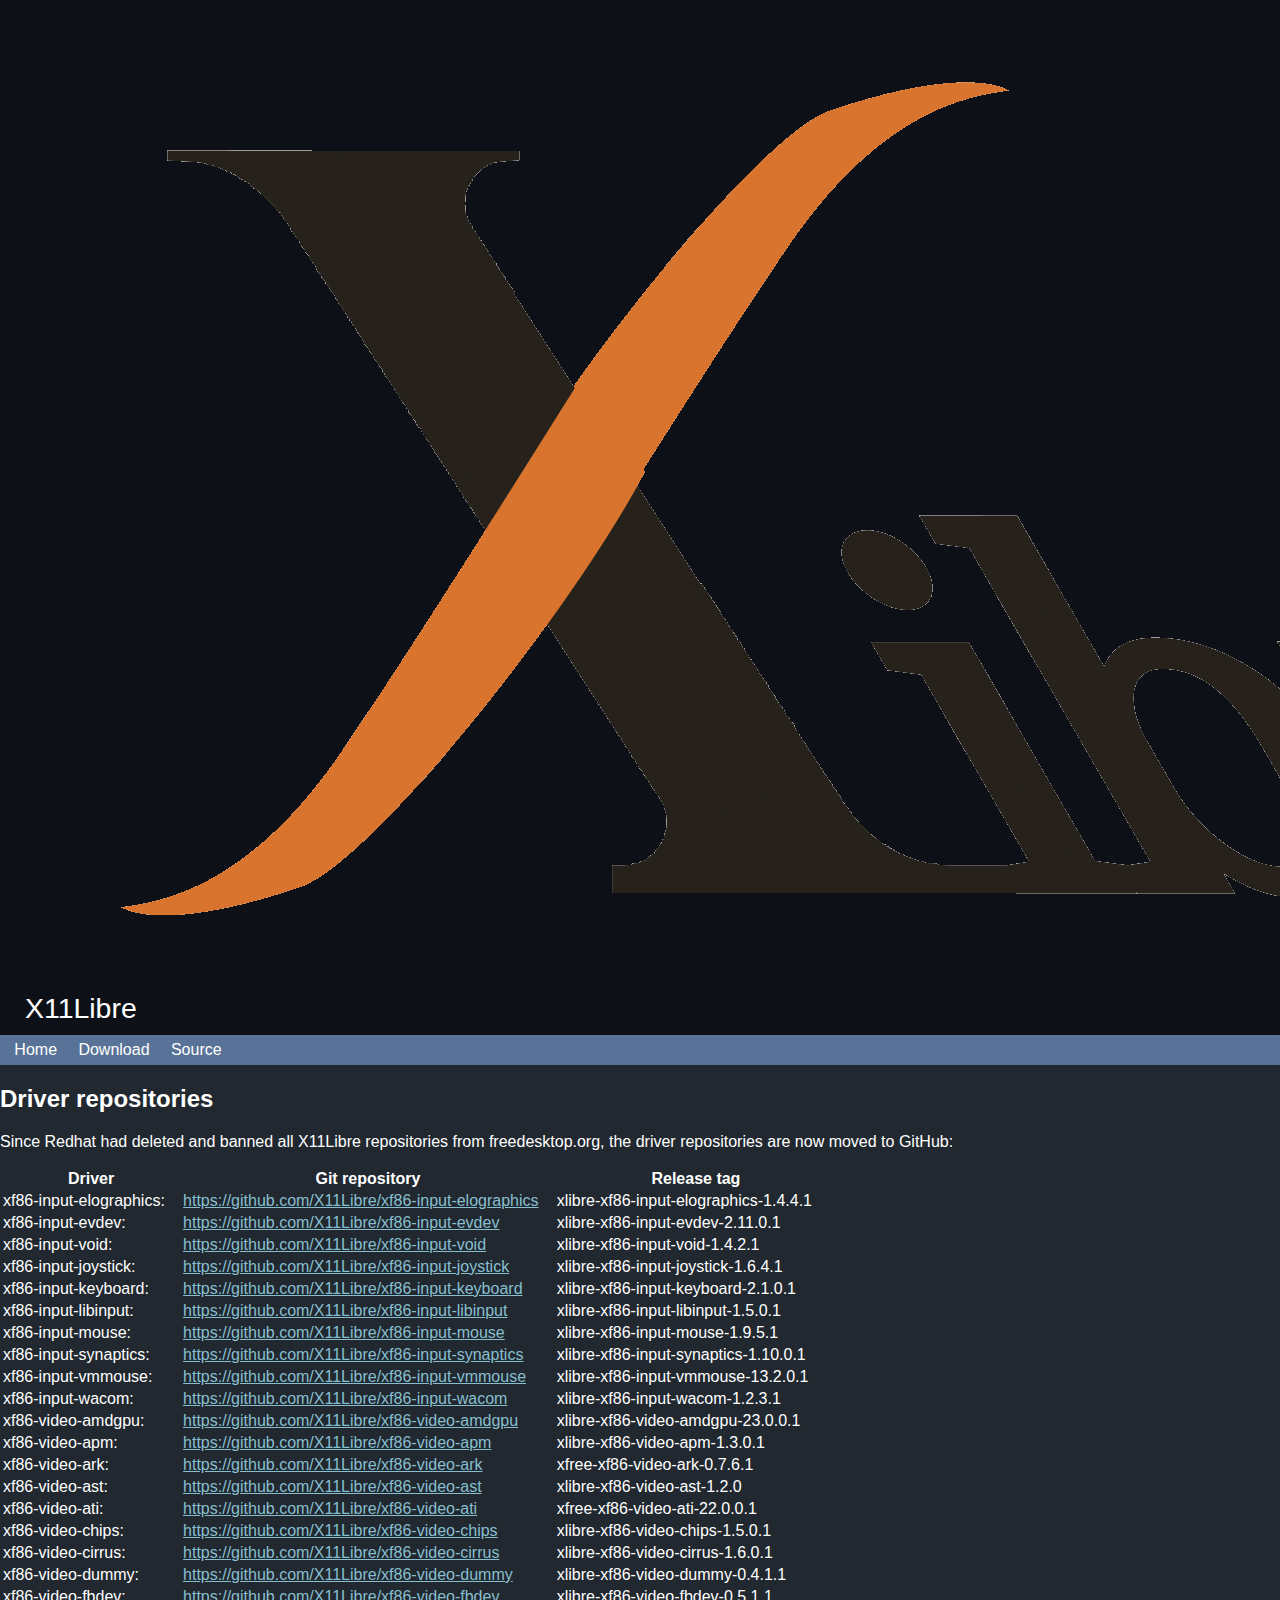
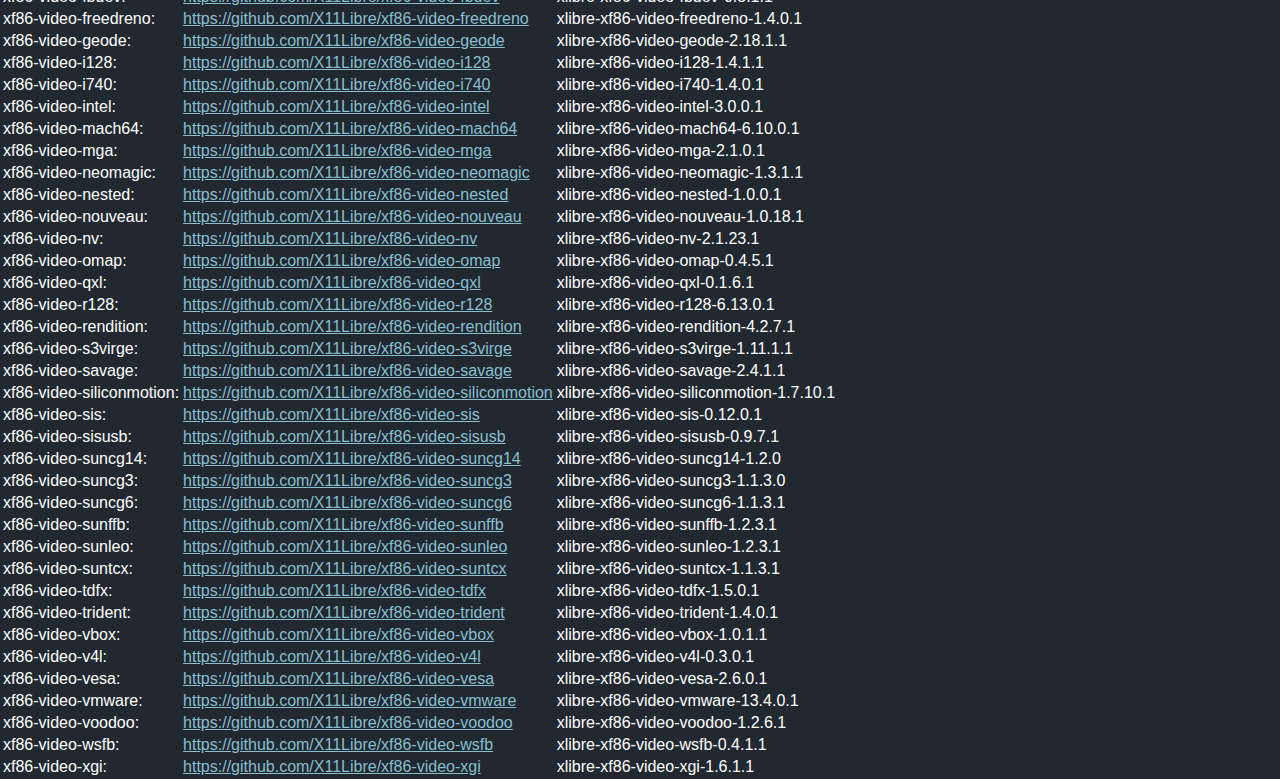
<file: drivers.html>
<!DOCTYPE html>
<html>
   <head>
      <meta charset="utf8">
      <link rel="stylesheet" type="text/css" href="style/style.css">
   </head>

   <body>
      <div id="header">
         <a href="//chocodeerzynx.github.io/XLibreSite">
            <img src="xlibre-long-trans.png" alt="placeholder-logo"/>
         </a>
         <a id="headerLink" href="//chocodeerzynx.github.io/XLibreSite">X11Libre</a>
      </div>
      <div id="menu">
         <a href="index.html">Home</a>
         <span class="right">
            <a href="downloads.html">Download</a>
            <a href="//github.com/X11Libre/xserver">Source</a>
         </span>
      </div>
      <div id="main-content">
         <h2>Driver repositories</h2>
         <p>Since Redhat had deleted and banned all X11Libre repositories from freedesktop.org,
            the driver repositories are now moved to GitHub:</p>
         <table>
            <tr><th>Driver </th><th>Git repository </th><th>Release tag </th></tr>
            <tr><td>xf86-input-elographics:   </td><td><a href="https://github.com/X11Libre/xf86-input-elographics">https://github.com/X11Libre/xf86-input-elographics</a>    </td><td>xlibre-xf86-input-elographics-1.4.4.1    </td></tr>
            <tr><td>xf86-input-evdev:         </td><td><a href="https://github.com/X11Libre/xf86-input-evdev">https://github.com/X11Libre/xf86-input-evdev</a>          </td><td>xlibre-xf86-input-evdev-2.11.0.1         </td></tr>
            <tr><td>xf86-input-void:          </td><td><a href="https://github.com/X11Libre/xf86-input-void">https://github.com/X11Libre/xf86-input-void</a>           </td><td>xlibre-xf86-input-void-1.4.2.1           </td></tr>
            <tr><td>xf86-input-joystick:      </td><td><a href="https://github.com/X11Libre/xf86-input-joystick">https://github.com/X11Libre/xf86-input-joystick</a>       </td><td>xlibre-xf86-input-joystick-1.6.4.1       </td></tr>
            <tr><td>xf86-input-keyboard:      </td><td><a href="https://github.com/X11Libre/xf86-input-keyboard">https://github.com/X11Libre/xf86-input-keyboard</a>       </td><td>xlibre-xf86-input-keyboard-2.1.0.1       </td></tr>
            <tr><td>xf86-input-libinput:      </td><td><a href="https://github.com/X11Libre/xf86-input-libinput">https://github.com/X11Libre/xf86-input-libinput</a>       </td><td>xlibre-xf86-input-libinput-1.5.0.1       </td></tr>
            <tr><td>xf86-input-mouse:         </td><td><a href="https://github.com/X11Libre/xf86-input-mouse">https://github.com/X11Libre/xf86-input-mouse</a>          </td><td>xlibre-xf86-input-mouse-1.9.5.1          </td></tr>
            <tr><td>xf86-input-synaptics:     </td><td><a href="https://github.com/X11Libre/xf86-input-synaptics">https://github.com/X11Libre/xf86-input-synaptics</a>      </td><td>xlibre-xf86-input-synaptics-1.10.0.1     </td></tr>
            <tr><td>xf86-input-vmmouse:       </td><td><a href="https://github.com/X11Libre/xf86-input-vmmouse">https://github.com/X11Libre/xf86-input-vmmouse</a>        </td><td>xlibre-xf86-input-vmmouse-13.2.0.1       </td></tr>
            <tr><td>xf86-input-wacom:         </td><td><a href="https://github.com/X11Libre/xf86-input-wacom">https://github.com/X11Libre/xf86-input-wacom</a>          </td><td>xlibre-xf86-input-wacom-1.2.3.1          </td></tr>
            <tr><td>xf86-video-amdgpu:        </td><td><a href="https://github.com/X11Libre/xf86-video-amdgpu">https://github.com/X11Libre/xf86-video-amdgpu</a>         </td><td>xlibre-xf86-video-amdgpu-23.0.0.1        </td></tr>
            <tr><td>xf86-video-apm:           </td><td><a href="https://github.com/X11Libre/xf86-video-apm">https://github.com/X11Libre/xf86-video-apm</a>            </td><td>xlibre-xf86-video-apm-1.3.0.1            </td></tr>
            <tr><td>xf86-video-ark:           </td><td><a href="https://github.com/X11Libre/xf86-video-ark">https://github.com/X11Libre/xf86-video-ark</a>            </td><td>xfree-xf86-video-ark-0.7.6.1             </td></tr>
            <tr><td>xf86-video-ast:           </td><td><a href="https://github.com/X11Libre/xf86-video-ast">https://github.com/X11Libre/xf86-video-ast</a>            </td><td>xlibre-xf86-video-ast-1.2.0              </td></tr>
            <tr><td>xf86-video-ati:           </td><td><a href="https://github.com/X11Libre/xf86-video-ati">https://github.com/X11Libre/xf86-video-ati</a>            </td><td>xfree-xf86-video-ati-22.0.0.1            </td></tr>
            <tr><td>xf86-video-chips:         </td><td><a href="https://github.com/X11Libre/xf86-video-chips">https://github.com/X11Libre/xf86-video-chips</a>          </td><td>xlibre-xf86-video-chips-1.5.0.1          </td></tr>
            <tr><td>xf86-video-cirrus:        </td><td><a href="https://github.com/X11Libre/xf86-video-cirrus">https://github.com/X11Libre/xf86-video-cirrus</a>         </td><td>xlibre-xf86-video-cirrus-1.6.0.1         </td></tr>
            <tr><td>xf86-video-dummy:         </td><td><a href="https://github.com/X11Libre/xf86-video-dummy">https://github.com/X11Libre/xf86-video-dummy</a>          </td><td>xlibre-xf86-video-dummy-0.4.1.1          </td></tr>
            <tr><td>xf86-video-fbdev:         </td><td><a href="https://github.com/X11Libre/xf86-video-fbdev">https://github.com/X11Libre/xf86-video-fbdev</a>          </td><td>xlibre-xf86-video-fbdev-0.5.1.1          </td></tr>
            <tr><td>xf86-video-freedreno:     </td><td><a href="https://github.com/X11Libre/xf86-video-freedreno">https://github.com/X11Libre/xf86-video-freedreno</a>      </td><td>xlibre-xf86-video-freedreno-1.4.0.1      </td></tr>
            <tr><td>xf86-video-geode:         </td><td><a href="https://github.com/X11Libre/xf86-video-geode">https://github.com/X11Libre/xf86-video-geode</a>          </td><td>xlibre-xf86-video-geode-2.18.1.1         </td></tr>
            <tr><td>xf86-video-i128:          </td><td><a href="https://github.com/X11Libre/xf86-video-i128">https://github.com/X11Libre/xf86-video-i128</a>           </td><td>xlibre-xf86-video-i128-1.4.1.1           </td></tr>
            <tr><td>xf86-video-i740:          </td><td><a href="https://github.com/X11Libre/xf86-video-i740">https://github.com/X11Libre/xf86-video-i740</a>           </td><td>xlibre-xf86-video-i740-1.4.0.1           </td></tr>
            <tr><td>xf86-video-intel:         </td><td><a href="https://github.com/X11Libre/xf86-video-intel">https://github.com/X11Libre/xf86-video-intel</a>          </td><td>xlibre-xf86-video-intel-3.0.0.1          </td></tr>
            <tr><td>xf86-video-mach64:        </td><td><a href="https://github.com/X11Libre/xf86-video-mach64">https://github.com/X11Libre/xf86-video-mach64</a>         </td><td>xlibre-xf86-video-mach64-6.10.0.1        </td></tr>
            <tr><td>xf86-video-mga:           </td><td><a href="https://github.com/X11Libre/xf86-video-mga">https://github.com/X11Libre/xf86-video-mga</a>            </td><td>xlibre-xf86-video-mga-2.1.0.1            </td></tr>
            <tr><td>xf86-video-neomagic:      </td><td><a href="https://github.com/X11Libre/xf86-video-neomagic">https://github.com/X11Libre/xf86-video-neomagic</a>       </td><td>xlibre-xf86-video-neomagic-1.3.1.1       </td></tr>
            <tr><td>xf86-video-nested:        </td><td><a href="https://github.com/X11Libre/xf86-video-nested">https://github.com/X11Libre/xf86-video-nested</a>         </td><td>xlibre-xf86-video-nested-1.0.0.1         </td></tr>
            <tr><td>xf86-video-nouveau:       </td><td><a href="https://github.com/X11Libre/xf86-video-nouveau">https://github.com/X11Libre/xf86-video-nouveau</a>        </td><td>xlibre-xf86-video-nouveau-1.0.18.1       </td></tr>
            <tr><td>xf86-video-nv:            </td><td><a href="https://github.com/X11Libre/xf86-video-nv">https://github.com/X11Libre/xf86-video-nv</a>             </td><td>xlibre-xf86-video-nv-2.1.23.1            </td></tr>
            <tr><td>xf86-video-omap:          </td><td><a href="https://github.com/X11Libre/xf86-video-omap">https://github.com/X11Libre/xf86-video-omap</a>           </td><td>xlibre-xf86-video-omap-0.4.5.1           </td></tr>
            <tr><td>xf86-video-qxl:           </td><td><a href="https://github.com/X11Libre/xf86-video-qxl">https://github.com/X11Libre/xf86-video-qxl</a>            </td><td>xlibre-xf86-video-qxl-0.1.6.1            </td></tr>
            <tr><td>xf86-video-r128:          </td><td><a href="https://github.com/X11Libre/xf86-video-r128">https://github.com/X11Libre/xf86-video-r128</a>           </td><td>xlibre-xf86-video-r128-6.13.0.1          </td></tr>
            <tr><td>xf86-video-rendition:     </td><td><a href="https://github.com/X11Libre/xf86-video-rendition">https://github.com/X11Libre/xf86-video-rendition</a>      </td><td>xlibre-xf86-video-rendition-4.2.7.1      </td></tr>
            <tr><td>xf86-video-s3virge:       </td><td><a href="https://github.com/X11Libre/xf86-video-s3virge">https://github.com/X11Libre/xf86-video-s3virge</a>        </td><td>xlibre-xf86-video-s3virge-1.11.1.1       </td></tr>
            <tr><td>xf86-video-savage:        </td><td><a href="https://github.com/X11Libre/xf86-video-savage">https://github.com/X11Libre/xf86-video-savage</a>         </td><td>xlibre-xf86-video-savage-2.4.1.1         </td></tr>
            <tr><td>xf86-video-siliconmotion: </td><td><a href="https://github.com/X11Libre/xf86-video-siliconmotion">https://github.com/X11Libre/xf86-video-siliconmotion</a>  </td><td>xlibre-xf86-video-siliconmotion-1.7.10.1 </td></tr>
            <tr><td>xf86-video-sis:           </td><td><a href="https://github.com/X11Libre/xf86-video-sis">https://github.com/X11Libre/xf86-video-sis</a>            </td><td>xlibre-xf86-video-sis-0.12.0.1           </td></tr>
            <tr><td>xf86-video-sisusb:        </td><td><a href="https://github.com/X11Libre/xf86-video-sisusb">https://github.com/X11Libre/xf86-video-sisusb</a>         </td><td>xlibre-xf86-video-sisusb-0.9.7.1         </td></tr>
            <tr><td>xf86-video-suncg14:       </td><td><a href="https://github.com/X11Libre/xf86-video-suncg14">https://github.com/X11Libre/xf86-video-suncg14</a>        </td><td>xlibre-xf86-video-suncg14-1.2.0          </td></tr>
            <tr><td>xf86-video-suncg3:        </td><td><a href="https://github.com/X11Libre/xf86-video-suncg3">https://github.com/X11Libre/xf86-video-suncg3</a>         </td><td>xlibre-xf86-video-suncg3-1.1.3.0         </td></tr>
            <tr><td>xf86-video-suncg6:        </td><td><a href="https://github.com/X11Libre/xf86-video-suncg6">https://github.com/X11Libre/xf86-video-suncg6</a>         </td><td>xlibre-xf86-video-suncg6-1.1.3.1         </td></tr>
            <tr><td>xf86-video-sunffb:        </td><td><a href="https://github.com/X11Libre/xf86-video-sunffb">https://github.com/X11Libre/xf86-video-sunffb</a>         </td><td>xlibre-xf86-video-sunffb-1.2.3.1         </td></tr>
            <tr><td>xf86-video-sunleo:        </td><td><a href="https://github.com/X11Libre/xf86-video-sunleo">https://github.com/X11Libre/xf86-video-sunleo</a>         </td><td>xlibre-xf86-video-sunleo-1.2.3.1         </td></tr>
            <tr><td>xf86-video-suntcx:        </td><td><a href="https://github.com/X11Libre/xf86-video-suntcx">https://github.com/X11Libre/xf86-video-suntcx</a>         </td><td>xlibre-xf86-video-suntcx-1.1.3.1         </td></tr>
            <tr><td>xf86-video-tdfx:          </td><td><a href="https://github.com/X11Libre/xf86-video-tdfx">https://github.com/X11Libre/xf86-video-tdfx</a>           </td><td>xlibre-xf86-video-tdfx-1.5.0.1           </td></tr>
            <tr><td>xf86-video-trident:       </td><td><a href="https://github.com/X11Libre/xf86-video-trident">https://github.com/X11Libre/xf86-video-trident</a>        </td><td>xlibre-xf86-video-trident-1.4.0.1        </td></tr>
            <tr><td>xf86-video-vbox:          </td><td><a href="https://github.com/X11Libre/xf86-video-vbox">https://github.com/X11Libre/xf86-video-vbox</a>           </td><td>xlibre-xf86-video-vbox-1.0.1.1           </td></tr>
            <tr><td>xf86-video-v4l:           </td><td><a href="https://github.com/X11Libre/xf86-video-v4l">https://github.com/X11Libre/xf86-video-v4l</a>            </td><td>xlibre-xf86-video-v4l-0.3.0.1            </td></tr>
            <tr><td>xf86-video-vesa:          </td><td><a href="https://github.com/X11Libre/xf86-video-vesa">https://github.com/X11Libre/xf86-video-vesa</a>           </td><td>xlibre-xf86-video-vesa-2.6.0.1           </td></tr>
            <tr><td>xf86-video-vmware:        </td><td><a href="https://github.com/X11Libre/xf86-video-vmware">https://github.com/X11Libre/xf86-video-vmware</a>         </td><td>xlibre-xf86-video-vmware-13.4.0.1        </td></tr>
            <tr><td>xf86-video-voodoo:        </td><td><a href="https://github.com/X11Libre/xf86-video-voodoo">https://github.com/X11Libre/xf86-video-voodoo</a>         </td><td>xlibre-xf86-video-voodoo-1.2.6.1         </td></tr>
            <tr><td>xf86-video-wsfb:          </td><td><a href="https://github.com/X11Libre/xf86-video-wsfb">https://github.com/X11Libre/xf86-video-wsfb</a>           </td><td>xlibre-xf86-video-wsfb-0.4.1.1           </td></tr>
            <tr><td>xf86-video-xgi:           </td><td><a href="https://github.com/X11Libre/xf86-video-xgi">https://github.com/X11Libre/xf86-video-xgi</a>            </td><td>xlibre-xf86-video-xgi-1.6.1.1            </td></tr>
         </table>
      </div>
   </body>
</html>
</file>
<file: style/style.css>
html {
	overflow-y: scroll;
}

body {
	background-color: #212830;
	color: #fff;
	font-family: sans-serif;
	padding: 0;
	margin: 0;
}

a {
	color: #87bfcf;
}

#header a, #menu a {
	text-decoration: none;
}

#header {
	background-color: #0d1117;
	clear: both;
	color: #555;
	font-size: 1.78em;
	padding: 0.7ex 0.7ex 0.7ex 0.7em;
}

#headerLink {
	color: #ffffff;
	margin-left: 5px;
}

#menu {
	clear: both;
	color: #069;
	overflow: hidden;
	background-color: #587397;
	padding: 0.7ex;
}

#menu a {
	padding: 0.5ex 1ex;
	color: #fff;
}

#menu a:hover {
	background-color: #a4cad8;
}

#intro {
    margin: -0.5em 0 0 0;
    font-size: 1.1em;
    text-align: left;
    padding: 0.7em;
}

#content-left-wrapper {
    float: left;
    width: 100%; /* req to keep content above sidebar in source code */
}

#content-left {
    margin: 0 340px 0 0;
}

#content-right {
    float: left;
    width: 300px;
    margin-left: -300px;
}
</file>
